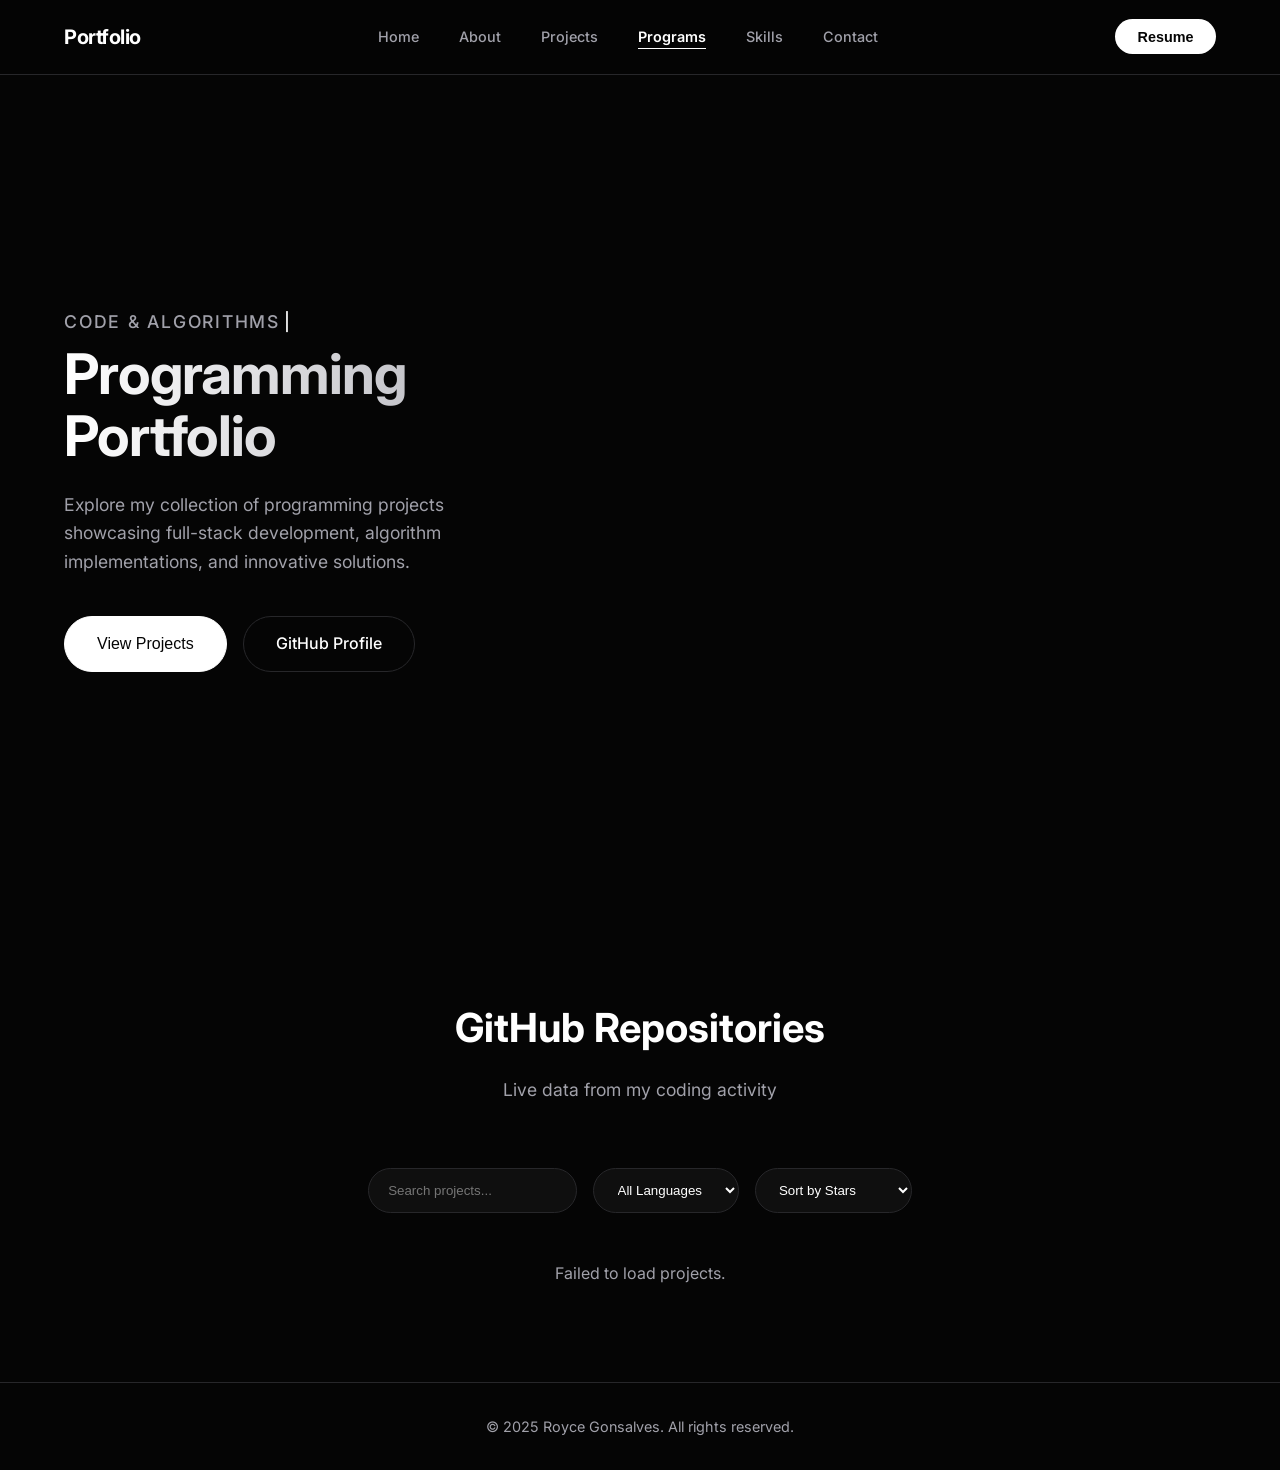
<file: programs.html>
<!DOCTYPE html>
<html lang="en">
<head>
    <meta charset="UTF-8">
    <meta name="viewport" content="width=device-width, initial-scale=1.0">
    <title>Programming Portfolio - Royce Gonsalves</title>
    <link rel="canonical" href="https://roycenoel.space/programs.html">
    <link rel="icon" type="image/png" href="portfolioIcon.png">
    <link rel="stylesheet" href="style.css">
    
    <style>
        /* Page specific styles for controls */
        .projects-controls select, .projects-controls input {
            background: var(--bg-card);
            color: var(--text-white);
            border: 1px solid var(--border-color);
            padding: 0.8rem 1.2rem;
            border-radius: var(--radius-pill);
        }
        
        .projects-controls select:focus, .projects-controls input:focus {
            outline: none;
            border-color: var(--text-white);
        }

        /* Modal specific for this page */
        .modal {
            display: none;
            position: fixed;
            top: 0; left: 0; width: 100%; height: 100%;
            background: rgba(0,0,0,0.8);
            backdrop-filter: blur(5px);
            z-index: 2000;
            align-items: center;
            justify-content: center;
        }
        
        .modal-content {
            background: var(--bg-card);
            border: 1px solid var(--border-color);
            border-radius: var(--radius-lg);
            padding: 2rem;
            max-width: 600px;
            width: 90%;
            color: var(--text-white);
        }
    </style>
</head>

<body>
    <nav class="navbar" id="navbar">
        <div class="nav-container">
            <div class="nav-logo">
                <span class="logo-text">Portfolio</span>
            </div>
            <ul class="nav-menu">
                <li class="nav-item"><a href="index.html#home" class="nav-link">Home</a></li>
                <li class="nav-item"><a href="index.html#about" class="nav-link">About</a></li>
                <li class="nav-item"><a href="index.html#projects" class="nav-link">Projects</a></li>
                <li class="nav-item"><a href="programs.html" class="nav-link active" style="color: var(--text-white);">Programs</a></li>
                <li class="nav-item"><a href="index.html#skills" class="nav-link">Skills</a></li>
                <li class="nav-item"><a href="index.html#contact" class="nav-link">Contact</a></li>
            </ul>
            <div class="nav-cta">
                <button class="btn-resume" onclick="window.open('https://drive.google.com/file/d/1pVW5ryvmPn5h9yOMW7DgkHSV0Aw_SXBy/view?usp=sharing', '_blank')">Resume</button>
            </div>
        </div>
    </nav>

    <section class="hero">
        <div class="hero-container">
            <div class="hero-content">
                <span class="hero-tagline">Code & Algorithms</span>
                <h1 class="hero-title">Programming<br>Portfolio</h1>
                <p class="hero-description">Explore my collection of programming projects showcasing full-stack development, algorithm implementations, and innovative solutions.</p>
                <div class="hero-buttons">
                    <button class="btn-primary" onclick="document.getElementById('projects').scrollIntoView({behavior: 'smooth'})">View Projects</button>
                    <a href="https://github.com/roycenoel" target="_blank" class="btn-secondary">GitHub Profile</a>
                </div>
            </div>
        </div>
    </section>

    <section id="projects" class="projects">
        <div class="container">
            <div class="section-header">
                <h2 class="section-title">GitHub Repositories</h2>
                <p class="section-subtitle">Live data from my coding activity</p>
            </div>

            <div class="projects-controls" style="display: flex; gap: 1rem; justify-content: center; margin-bottom: 3rem; flex-wrap: wrap;">
                <input type="text" id="project-search" placeholder="Search projects...">
                <select id="language-filter"><option value="">All Languages</option></select>
                <select id="sort-select">
                    <option value="stars">Sort by Stars</option>
                    <option value="updated">Sort by Updated</option>
                    <option value="name">Sort by Name</option>
                </select>
            </div>

            <div id="loading-state" style="text-align: center; color: var(--text-gray);">Loading projects...</div>
            <div id="projects-grid" class="projects-grid"></div>
        </div>
    </section>

    <footer class="footer">
        <div class="container">
            <p>&copy; 2025 Royce Gonsalves. All rights reserved.</p>
        </div>
    </footer>

    <div id="project-modal" class="modal">
        <div class="modal-content">
            <div style="display: flex; justify-content: space-between; margin-bottom: 1.5rem;">
                <h2 id="modal-title" style="font-size: 1.5rem;">Title</h2>
                <button onclick="document.getElementById('project-modal').style.display='none'" style="background:none; border:none; color:white; cursor:pointer; font-size: 1.5rem;">&times;</button>
            </div>
            <p id="modal-description" style="color: var(--text-gray); margin-bottom: 1.5rem;"></p>
            <div style="display: grid; grid-template-columns: 1fr 1fr; gap: 1rem; margin-bottom: 1.5rem;">
                <div style="background: rgba(255,255,255,0.05); padding: 10px; border-radius: 8px; text-align: center;">
                    <small style="color: var(--text-gray);">Language</small><br>
                    <strong id="modal-language">JS</strong>
                </div>
                <div style="background: rgba(255,255,255,0.05); padding: 10px; border-radius: 8px; text-align: center;">
                    <small style="color: var(--text-gray);">Stars</small><br>
                    <strong id="modal-stars">0</strong>
                </div>
            </div>
            <div style="text-align: right;">
                <a id="modal-github-link" href="#" target="_blank" class="btn-primary">View on GitHub</a>
            </div>
        </div>
    </div>

    <script>
        // GitHub API Logic
        const USERNAME = 'roycenoel';
        let allRepos = [];

        async function init() {
            try {
                const res = await fetch(`https://api.github.com/users/${USERNAME}/repos?sort=updated&per_page=100`);
                allRepos = await res.json();
                renderProjects(allRepos);
                populateLanguages(allRepos);
                document.getElementById('loading-state').style.display = 'none';
            } catch (e) {
                document.getElementById('loading-state').innerText = 'Failed to load projects.';
            }
        }

        function createCard(repo) {
            const card = document.createElement('div');
            // Matching the CSS class from style.css
            card.className = 'project-card'; 
            // Manual overrides to ensure dynamic content fits the theme
            card.style.cssText = `
                background: var(--bg-card); 
                border: 1px solid var(--border-color); 
                padding: 2rem; 
                display: flex; 
                flex-direction: column; 
                border-radius: var(--radius-lg);
                cursor: pointer;
                transition: transform 0.2s;
            `;
            
            card.innerHTML = `
                <h3 style="color: var(--text-white); font-size: 1.25rem; margin-bottom: 0.5rem;">${repo.name}</h3>
                <p style="color: var(--text-gray); font-size: 0.9rem; flex: 1; margin-bottom: 1.5rem;">${repo.description || 'No description available.'}</p>
                <div style="display: flex; justify-content: space-between; align-items: center; font-size: 0.85rem; color: var(--text-gray);">
                    <span style="background: rgba(255,255,255,0.1); padding: 4px 8px; border-radius: 4px;">${repo.language || 'Code'}</span>
                    <span>★ ${repo.stargazers_count}</span>
                </div>
            `;
            
            card.addEventListener('click', () => openModal(repo));
            return card;
        }

        function renderProjects(repos) {
            const grid = document.getElementById('projects-grid');
            grid.innerHTML = '';
            repos.forEach(repo => grid.appendChild(createCard(repo)));
        }

        function openModal(repo) {
            document.getElementById('modal-title').innerText = repo.name;
            document.getElementById('modal-description').innerText = repo.description || 'No description.';
            document.getElementById('modal-language').innerText = repo.language || 'N/A';
            document.getElementById('modal-stars').innerText = repo.stargazers_count;
            document.getElementById('modal-github-link').href = repo.html_url;
            document.getElementById('project-modal').style.display = 'flex';
        }

        // Filter Logic
        function filterProjects() {
            const search = document.getElementById('project-search').value.toLowerCase();
            const lang = document.getElementById('language-filter').value;
            const sort = document.getElementById('sort-select').value;

            let filtered = allRepos.filter(r => 
                (r.name.toLowerCase().includes(search)) && 
                (lang === '' || r.language === lang)
            );

            if(sort === 'stars') filtered.sort((a,b) => b.stargazers_count - a.stargazers_count);
            if(sort === 'updated') filtered.sort((a,b) => new Date(b.updated_at) - new Date(a.updated_at));
            if(sort === 'name') filtered.sort((a,b) => a.name.localeCompare(b.name));

            renderProjects(filtered);
        }

        function populateLanguages(repos) {
            const langs = [...new Set(repos.map(r => r.language).filter(l => l))];
            const select = document.getElementById('language-filter');
            langs.forEach(l => {
                const opt = document.createElement('option');
                opt.value = l;
                opt.innerText = l;
                select.appendChild(opt);
            });
        }

        document.getElementById('project-search').addEventListener('input', filterProjects);
        document.getElementById('language-filter').addEventListener('change', filterProjects);
        document.getElementById('sort-select').addEventListener('change', filterProjects);

        window.onclick = function(event) {
            const modal = document.getElementById('project-modal');
            if (event.target == modal) modal.style.display = "none";
        }

        init();
    </script>
</body>
</html>
</file>
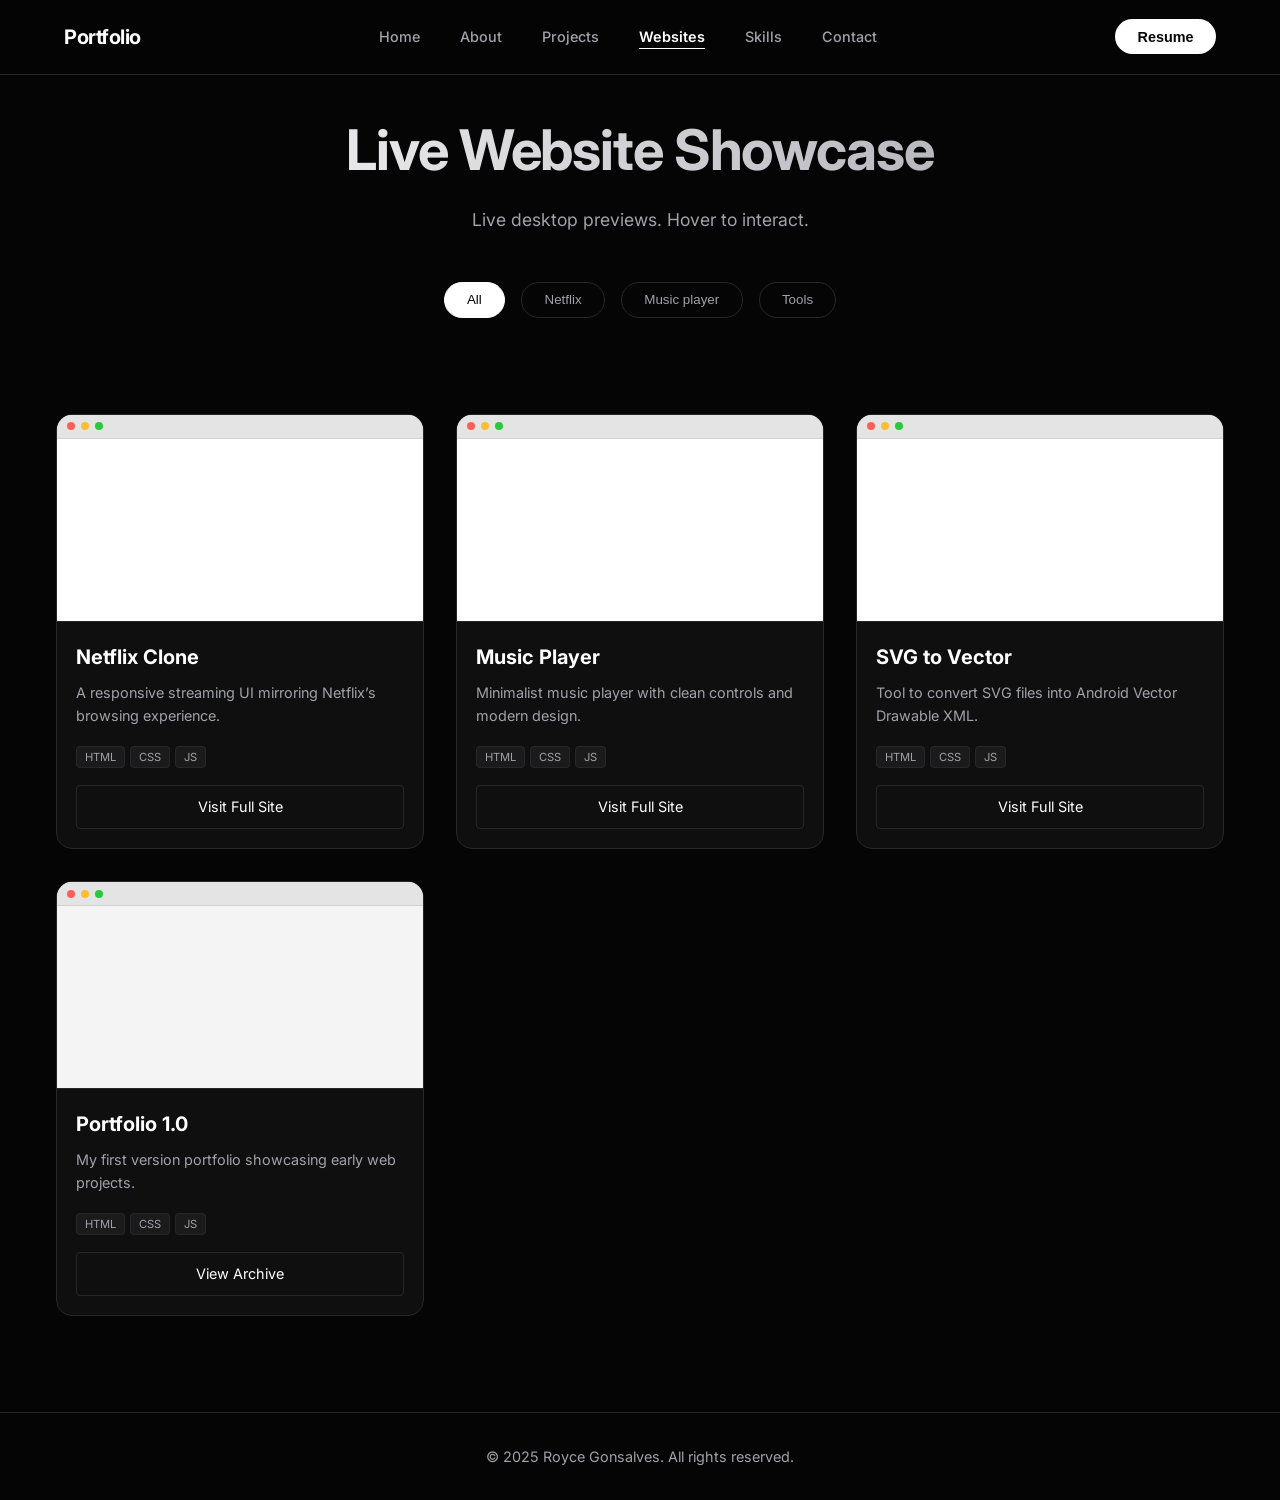
<file: web.html>
<!doctype html>
<html lang="en">

<head>
  <meta charset="utf-8">
  <title>Website Showcase - Royce Gonsalves</title>
  <meta name="viewport" content="width=device-width, initial-scale=1">
  <link rel="canonical" href="https://roycenoel.space/web.html">
  <meta name="description" content="A curated website showcase by Royce Gonsalves.">
  <link rel="icon" type="image/png" href="portfolioIcon.png">

  <link rel="stylesheet" href="style.css">

  <style>
    /* Page-Specific Adjustments for Web Showcase */
    
    .showcase-hero {
      padding-top: 120px;
      padding-bottom: 3rem;
      text-align: center;
    }

    /* Container for 3-column width */
    .container {
        max-width: 1400px; /* Wide container to fit 3 desktops */
        width: 95%;
        margin: 0 auto;
    }

    /* 3-Column Grid Layout */
    .projects-grid {
        display: grid;
        /* Force 3 columns. Use 'auto-fit' for responsiveness if preferred */
        grid-template-columns: repeat(3, 1fr); 
        gap: 2rem;
    }

    /* Responsive: Stack on tablets/mobiles */
    @media (max-width: 1024px) {
        .projects-grid {
            grid-template-columns: repeat(2, 1fr);
        }
    }
    @media (max-width: 768px) {
        .projects-grid {
            grid-template-columns: 1fr;
        }
    }

    /* Project Card */
    .project-card {
        display: flex;
        flex-direction: column;
        border: 1px solid var(--border-color);
        background: var(--bg-card);
        border-radius: var(--radius-lg);
        overflow: hidden;
        transition: transform 0.2s ease, box-shadow 0.2s ease;
    }

    .project-card:hover {
        transform: translateY(-5px);
        box-shadow: 0 10px 30px rgba(0,0,0,0.3);
    }

    /* LIVE PREVIEW SCALER 
       This creates the "Actual Display Size" (Desktop View) 
       by rendering a huge iframe and shrinking it down.
    */
    .project-preview {
        width: 100%;
        position: relative;
        background: #fff;
        border-bottom: 1px solid var(--border-color);
        overflow: hidden;
        
        /* ASPECT RATIO 
           56.25% = 16:9 (Standard 1920x1080 Desktop)
           * Change to 177.7% for 9:16 (Mobile 1080x1920) 
        */
        padding-top: 56.25%; 
    }

    /* Browser Header (Floating on top of iframe) */
    .browser-bar {
        position: absolute;
        top: 0;
        left: 0;
        right: 0;
        z-index: 10;
        background: #e4e4e4;
        height: 24px;
        display: flex;
        align-items: center;
        padding-left: 10px;
        gap: 6px;
        border-bottom: 1px solid #d1d1d1;
    }

    @media (prefers-color-scheme: dark) {
        .browser-bar { background: #2a2a2a; border-color: #333; }
    }

    .browser-dot { width: 8px; height: 8px; border-radius: 50%; }
    .dot-red { background: #ff5f56; }
    .dot-yellow { background: #ffbd2e; }
    .dot-green { background: #27c93f; }

    /* THE SCALING TRICK 
       We make the iframe 200% width/height and scale it by 0.5.
       This effectively shows a ~900px-1200px viewport inside a small card.
    */
    .iframe-wrapper {
        position: absolute;
        top: 24px; /* Push down by header height */
        left: 0;
        width: 200%; /* Double width */
        height: 200%; /* Double height */
        transform: scale(0.5); /* Shrink back to fit */
        transform-origin: 0 0; /* Pin to top-left */
    }

    .iframe-wrapper iframe {
        width: 100%;
        height: 100%;
        border: none;
        display: block;
    }

    .project-content {
        padding: 1.2rem;
        flex-grow: 1;
        display: flex;
        flex-direction: column;
    }

    .project-title { font-size: 1.25rem; margin-bottom: 0.5rem; color: var(--text-white); }
    .project-description { font-size: 0.9rem; color: var(--text-gray); margin-bottom: 1rem; flex-grow: 1; }
    
    .chip {
      font-size: 0.7rem;
      padding: 3px 8px;
      border-radius: 4px;
      background: rgba(255, 255, 255, 0.05);
      color: var(--text-gray);
      border: 1px solid var(--border-color);
      margin-right: 5px;
    }
    
    .btn-visit {
        display: block;
        width: 100%;
        padding: 0.6rem;
        background: transparent;
        border: 1px solid var(--border-color);
        color: var(--text-white);
        text-align: center;
        text-decoration: none;
        border-radius: 4px;
        font-size: 0.9rem;
        transition: all 0.2s;
        margin-top: 1rem;
    }
    .btn-visit:hover {
        background: var(--text-white);
        color: #000;
    }

  </style>
</head>

<body>

  <nav class="navbar" id="navbar">
    <div class="nav-container">
      <div class="nav-logo">
        <span class="logo-text">Portfolio</span>
      </div>
      <ul class="nav-menu">
        <li class="nav-item"><a href="index.html#home" class="nav-link">Home</a></li>
        <li class="nav-item"><a href="index.html#about" class="nav-link">About</a></li>
        <li class="nav-item"><a href="index.html#projects" class="nav-link">Projects</a></li>
        <li class="nav-item"><a href="web.html" class="nav-link active" style="color: var(--text-white);">Websites</a></li>
        <li class="nav-item"><a href="index.html#skills" class="nav-link">Skills</a></li>
        <li class="nav-item"><a href="index.html#contact" class="nav-link">Contact</a></li>
      </ul>
      <div class="nav-cta">
        <button class="btn-resume" onclick="window.open('https://drive.google.com/file/d/1pVW5ryvmPn5h9yOMW7DgkHSV0Aw_SXBy/view?usp=sharing', '_blank')">Resume</button>
      </div>
    </div>
  </nav>

  <header class="showcase-hero">
    <div class="container">
      <h1 class="hero-title">Live Website Showcase</h1>
      <p class="hero-description" style="margin: 0 auto;">Live desktop previews. Hover to interact.</p>
    </div>
  </header>

  <section class="container" style="padding-bottom: 2rem;">
    <div class="project-categories">
      <button class="category-btn active" data-category="all">All</button>
      <button class="category-btn" data-category="netflix">Netflix</button>
      <button class="category-btn" data-category="music-player">Music player</button>
      <button class="category-btn" data-category="tools">Tools</button>
    </div>
  </section>

  <main class="container" style="padding-bottom: 6rem;">
    <div class="projects-grid">
      
      <article class="project-card" data-category="netflix">
        <div class="project-preview">
            <div class="browser-bar">
                <div class="browser-dot dot-red"></div>
                <div class="browser-dot dot-yellow"></div>
                <div class="browser-dot dot-green"></div>
            </div>
            <div class="iframe-wrapper">
                <iframe src="https://roycenoel.github.io/Netflix/" loading="lazy" title="Netflix Clone Preview"></iframe>
            </div>
        </div>
        <div class="project-content">
          <h3 class="project-title">Netflix Clone</h3>
          <p class="project-description">A responsive streaming UI mirroring Netflix’s browsing experience.</p>
          <div class="project-meta">
            <span class="chip">HTML</span><span class="chip">CSS</span><span class="chip">JS</span>
          </div>
          <a href="https://roycenoel.github.io/Netflix/" target="_blank" class="btn-visit">Visit Full Site</a>
        </div>
      </article>

      <article class="project-card" data-category="music-player">
        <div class="project-preview">
            <div class="browser-bar">
                <div class="browser-dot dot-red"></div>
                <div class="browser-dot dot-yellow"></div>
                <div class="browser-dot dot-green"></div>
            </div>
            <div class="iframe-wrapper">
                <iframe src="https://roycenoel.github.io/Music-Player/" loading="lazy" title="Music Player Preview"></iframe>
            </div>
        </div>
        <div class="project-content">
          <h3 class="project-title">Music Player</h3>
          <p class="project-description">Minimalist music player with clean controls and modern design.</p>
          <div class="project-meta">
            <span class="chip">HTML</span><span class="chip">CSS</span><span class="chip">JS</span>
          </div>
          <a href="https://roycenoel.github.io/Music-Player/" target="_blank" class="btn-visit">Visit Full Site</a>
        </div>
      </article>

      <article class="project-card" data-category="tools">
        <div class="project-preview">
            <div class="browser-bar">
                <div class="browser-dot dot-red"></div>
                <div class="browser-dot dot-yellow"></div>
                <div class="browser-dot dot-green"></div>
            </div>
            <div class="iframe-wrapper">
                <iframe src="https://roycenoel.github.io/Svg2VectorConverter/" loading="lazy" title="SVG Converter Preview"></iframe>
            </div>
        </div>
        <div class="project-content">
          <h3 class="project-title">SVG to Vector</h3>
          <p class="project-description">Tool to convert SVG files into Android Vector Drawable XML.</p>
          <div class="project-meta">
            <span class="chip">HTML</span><span class="chip">CSS</span><span class="chip">JS</span>
          </div>
          <a href="https://roycenoel.github.io/Svg2VectorConverter/" target="_blank" class="btn-visit">Visit Full Site</a>
        </div>
      </article>

      <article class="project-card" data-category="personal-portfolio">
        <div class="project-preview">
            <div class="browser-bar">
                <div class="browser-dot dot-red"></div>
                <div class="browser-dot dot-yellow"></div>
                <div class="browser-dot dot-green"></div>
            </div>
            <div class="iframe-wrapper">
                <iframe src="about:blank" style="background: #f4f4f4;" loading="lazy" title="Portfolio V1"></iframe>
            </div>
        </div>
        <div class="project-content">
          <h3 class="project-title">Portfolio 1.0</h3>
          <p class="project-description">My first version portfolio showcasing early web projects.</p>
          <div class="project-meta">
            <span class="chip">HTML</span><span class="chip">CSS</span><span class="chip">JS</span>
          </div>
          <a href="#" class="btn-visit">View Archive</a>
        </div>
      </article>

    </div>
  </main>

  <footer class="footer">
    <div class="container">
      <div class="footer-content">
        <p>© 2025 Royce Gonsalves. All rights reserved.</p>
      </div>
    </div>
  </footer>

  <script>
    // Filtering Logic
    const filters = document.querySelectorAll('.category-btn');
    const cards = document.querySelectorAll('.project-card');

    filters.forEach(btn => {
        btn.addEventListener('click', () => {
            filters.forEach(b => b.classList.remove('active'));
            btn.classList.add('active');
            const cat = btn.dataset.category;
            
            cards.forEach(card => {
                if (cat === 'all' || card.dataset.category === cat) {
                    card.style.display = 'flex';
                } else {
                    card.style.display = 'none';
                }
            });
        });
    });
  </script>
</body>
</html>
</file>
<file: style.css>
/* Modern Dark Portfolio - Spreadlink Style */
@import url('https://fonts.googleapis.com/css2?family=Inter:wght@300;400;500;600;700&display=swap');

:root {
  /* Dark Theme Palette */
  --bg-dark: #050505;
  --bg-card: #0F0F0F;
  --bg-card-hover: #161616;
  
  --text-white: #FFFFFF;
  --text-gray: #A1A1AA;
  --text-dark: #000000;
  
  --border-color: #27272A;
  --accent-color: #FFFFFF; /* Minimalist white accent */
  --accent-glow: rgba(255, 255, 255, 0.15);

  /* Spacing */
  --space-4: 1rem;
  --space-6: 1.5rem;
  --space-8: 2rem;
  --space-16: 4rem;
  --space-24: 6rem;

  /* Radius */
  --radius-lg: 16px;
  --radius-pill: 100px;

  /* Fonts */
  --font-family: 'Inter', system-ui, -apple-system, sans-serif;
}

/* Base Styles */
* {
  margin: 0;
  padding: 0;
  box-sizing: border-box;
}

html {
  scroll-behavior: smooth;
}

body {
  font-family: var(--font-family);
  background-color: var(--bg-dark);
  color: var(--text-white);
  line-height: 1.6;
  -webkit-font-smoothing: antialiased;
  transition: opacity 0.5s ease-in-out; /* Smooth Page Load */
}

.container {
  max-width: 1200px;
  margin: 0 auto;
  padding: 0 var(--space-6);
}

/* Navigation */
.navbar {
  position: fixed;
  top: 0;
  left: 0;
  right: 0;
  z-index: 1000;
  background: rgba(5, 5, 5, 0.7);
  backdrop-filter: blur(20px);
  -webkit-backdrop-filter: blur(20px);
  border-bottom: 1px solid var(--border-color);
  transition: all 0.3s ease;
}

.nav-container {
  max-width: 1200px;
  margin: 0 auto;
  display: flex;
  align-items: center;
  justify-content: space-between;
  padding: 1.2rem var(--space-6);
}

.nav-logo .logo-text {
  font-size: 1.25rem;
  font-weight: 700;
  color: var(--text-white);
  letter-spacing: -0.5px;
}

.nav-menu {
  display: flex;
  list-style: none;
  gap: 2.5rem;
}

.nav-link {
  text-decoration: none;
  color: var(--text-gray);
  font-size: 0.9rem;
  font-weight: 500;
  transition: color 0.2s ease;
  position: relative;
}

.nav-link:hover {
  color: var(--text-white);
}

.nav-link.active {
    color: var(--text-white);
    font-weight: 600;
}

.nav-link.active::after {
    content: '';
    position: absolute;
    bottom: -4px;
    left: 0;
    width: 100%;
    height: 1px;
    background: var(--text-white);
}

.btn-resume {
  background: var(--text-white);
  color: var(--bg-dark);
  border: none;
  padding: 0.6rem 1.4rem;
  border-radius: var(--radius-pill);
  font-size: 0.9rem;
  font-weight: 600;
  cursor: pointer;
  transition: transform 0.2s ease;
}

.btn-resume:hover {
  transform: scale(1.05);
}

/* Hero Section */
.hero {
  min-height: 100vh;
  display: flex;
  align-items: center;
  position: relative;
  overflow: hidden;
  padding-top: 80px;
}

.hero-container {
  display: grid;
  grid-template-columns: 1fr 1fr;
  align-items: center;
  gap: var(--space-8);
  width: 100%;
  max-width: 1200px;
  margin: 0 auto;
  padding: 0 var(--space-6);
  z-index: 2;
}

.hero-title {
  font-size: 3.5rem;
  font-weight: 700;
  line-height: 1.1;
  letter-spacing: -0.02em;
  margin-bottom: 1.5rem;
  background: linear-gradient(to right, #fff, #a1a1aa);
  -webkit-background-clip: text;
  -webkit-text-fill-color: transparent;
}

.hero-tagline {
  display: block;
  font-size: 1.1rem;
  color: var(--text-gray);
  margin-bottom: 0.5rem;
  font-weight: 500;
  text-transform: uppercase;
  letter-spacing: 0.1em;
}

/* Typing Cursor Animation */
.hero-tagline::after {
  content: '|';
  display: inline-block;
  animation: blink 0.7s infinite;
  color: var(--accent-color);
  margin-left: 4px;
  vertical-align: baseline;
}

@keyframes blink {
  0%, 100% { opacity: 1; }
  50% { opacity: 0; }
}

.hero-description {
  font-size: 1.1rem;
  color: var(--text-gray);
  margin-bottom: 2.5rem;
  max-width: 480px;
  line-height: 1.6;
}

.hero-buttons {
  display: flex;
  gap: 1rem;
}

/* Button & Interaction Styles */
.btn-primary, .btn-secondary, .btn-submit, .btn-outline, .category-btn {
  position: relative;
  overflow: hidden;
  transition: all 0.2s ease;
  cursor: pointer;
}

.btn-primary {
  padding: 0.9rem 2rem;
  border-radius: var(--radius-pill);
  font-size: 1rem;
  font-weight: 500;
  background: var(--text-white);
  color: var(--bg-dark);
  border: 1px solid var(--text-white);
  text-decoration: none;
}

.btn-primary:hover {
  background: transparent;
  color: var(--text-white);
  box-shadow: 0 8px 25px rgba(255, 255, 255, 0.1);
}

.btn-secondary {
  padding: 0.9rem 2rem;
  border-radius: var(--radius-pill);
  font-size: 1rem;
  font-weight: 500;
  background: transparent;
  color: var(--text-white);
  border: 1px solid var(--border-color);
  text-decoration: none;
}

.btn-secondary:hover {
  border-color: var(--text-white);
  background: rgba(255, 255, 255, 0.05);
  box-shadow: 0 8px 25px rgba(255, 255, 255, 0.05);
}

/* Ripple Effect */
.ripple {
    position: absolute;
    border-radius: 50%;
    background-color: rgba(255, 255, 255, 0.6);
    transform: scale(0);
    animation: ripple-animation 0.6s linear;
    pointer-events: none;
}

@keyframes ripple-animation {
    to { transform: scale(4); opacity: 0; }
}

/* Spline Container */
.hero-visual {
  height: 500px;
  width: 100%;
  position: relative;
}

spline-viewer {
  width: 100%;
  height: 100%;
}

/* Section Headers */
.section-header {
  text-align: center;
  margin-bottom: 4rem;
}

.section-title {
  font-size: 2.5rem;
  font-weight: 700;
  margin-bottom: 1rem;
  color: var(--text-white);
}

.section-subtitle {
  color: var(--text-gray);
  font-size: 1.1rem;
}

/* Experience Cards */
.about {
  padding: var(--space-24) 0;
  background: linear-gradient(to bottom, var(--bg-dark), #0a0a0a);
}

.experience-grid {
  display: grid;
  grid-template-columns: repeat(auto-fit, minmax(320px, 1fr));
  gap: 2rem;
}

.experience-card {
  background: var(--bg-card);
  border: 1px solid var(--border-color);
  padding: 2rem;
  border-radius: var(--radius-lg);
  transition: all 0.3s ease;
}

.experience-card:hover {
  border-color: rgba(255, 255, 255, 0.2);
  background: var(--bg-card-hover);
  transform: translateY(-5px);
  box-shadow: 0 20px 40px rgba(0, 0, 0, 0.12);
}

.card-title {
  font-size: 1.25rem;
  font-weight: 600;
  margin-bottom: 0.5rem;
  color: var(--text-white);
}

.card-company {
  display: block;
  font-size: 0.9rem;
  color: var(--text-gray);
  margin-bottom: 1.5rem;
  text-transform: uppercase;
  letter-spacing: 0.05em;
}

.card-content p {
  color: #ccc;
  font-size: 0.95rem;
  margin-bottom: 1.5rem;
}

.category-tag {
  display: inline-block;
  padding: 0.4rem 0.8rem;
  background: rgba(255, 255, 255, 0.1);
  border-radius: 6px;
  font-size: 0.75rem;
  color: var(--text-white);
}

/* Projects */
.projects {
  padding: var(--space-24) 0;
}

.project-categories {
  display: flex;
  justify-content: center;
  flex-wrap: wrap;
  gap: 1rem;
  margin-bottom: 4rem;
}

.category-btn {
  background: transparent;
  border: 1px solid var(--border-color);
  color: var(--text-gray);
  padding: 0.6rem 1.4rem;
  border-radius: var(--radius-pill);
}

.category-btn:hover, .category-btn.active {
  background: var(--text-white);
  color: var(--bg-dark);
  border-color: var(--text-white);
}

.projects-grid {
  display: grid;
  grid-template-columns: repeat(auto-fit, minmax(350px, 1fr));
  gap: 2rem;
}

.project-card {
  background: var(--bg-card);
  border: 1px solid var(--border-color);
  border-radius: var(--radius-lg);
  overflow: hidden;
  display: flex;
  flex-direction: column;
  transition: all 0.3s ease;
}

.project-card:hover {
  border-color: rgba(255, 255, 255, 0.3);
  transform: translateY(-5px);
  box-shadow: 0 20px 40px rgba(0,0,0,0.5);
}

.project-image {
  height: 220px;
  background: #1a1a1a;
  overflow: hidden;
}

.project-image img {
  width: 100%;
  height: 100%;
  object-fit: cover;
  transition: transform 0.5s ease;
}

.project-card:hover .project-image img {
  transform: scale(1.05);
}

.project-content {
  padding: 2rem;
  flex: 1;
  display: flex;
  flex-direction: column;
}

.project-title {
  font-size: 1.5rem;
  color: var(--text-white);
  margin-bottom: 0.5rem;
}

.project-description {
  color: var(--text-gray);
  font-size: 0.95rem;
  margin-bottom: 1.5rem;
}

.project-features ul {
  list-style: none;
  margin-bottom: 1.5rem;
}

.project-features li {
  position: relative;
  padding-left: 1.5rem;
  margin-bottom: 0.5rem;
  font-size: 0.9rem;
  color: #ccc;
}

.project-features li::before {
  content: '›';
  position: absolute;
  left: 0;
  color: var(--text-white);
  font-size: 1.2rem;
  line-height: 1;
}

.btn-outline {
  display: inline-flex;
  justify-content: center;
  align-items: center;
  width: 100%;
  margin-top: auto;
  padding: 0.9rem;
  background: transparent;
  border: 1px solid var(--border-color);
  border-radius: var(--radius-pill);
  color: var(--text-white);
  text-decoration: none;
  font-weight: 500;
  transition: all 0.2s;
}

.btn-outline:hover {
  background: var(--text-white);
  color: var(--bg-dark);
  border-color: var(--text-white);
}

/* Skills */
.skills {
  padding: var(--space-24) 0;
  background: #080808;
}

.skills-grid {
  display: grid;
  grid-template-columns: repeat(auto-fill, minmax(130px, 1fr));
  gap: 1rem;
}

.skill-item {
  background: var(--bg-card);
  border: 1px solid var(--border-color);
  padding: 1.5rem;
  border-radius: 12px;
  text-align: center;
  transition: all 0.2s;
}

.skill-item:hover {
  background: var(--bg-card-hover);
  border-color: var(--text-gray);
  transform: translateY(-3px);
}

.skill-icon-img {
  width: 40px;
  height: 40px;
  object-fit: contain;
  margin-bottom: 0.8rem;
  filter: drop-shadow(0 0 5px rgba(255,255,255,0.1));
}

.skill-name {
  display: block;
  font-size: 0.85rem;
  color: var(--text-gray);
}

/* Contact */
.contact {
  padding: var(--space-24) 0;
}

.contact-grid {
  display: grid;
  grid-template-columns: 1fr 1.5fr;
  gap: 4rem;
}

.contact-icon {
  width: 50px;
  height: 50px;
  background: var(--bg-card);
  border: 1px solid var(--border-color);
  border-radius: 50%;
  display: flex;
  align-items: center;
  justify-content: center;
  font-size: 1.2rem;
}

.contact-details h4 {
  color: var(--text-gray);
  font-size: 0.9rem;
  margin-bottom: 0.2rem;
}

.contact-details a {
  color: var(--text-white);
  font-size: 1.1rem;
  text-decoration: none;
}

.social-link {
  display: flex;
  align-items: center;
  gap: 0.5rem;
  padding: 0.8rem 1.2rem;
  background: var(--bg-card);
  border: 1px solid var(--border-color);
  border-radius: var(--radius-pill);
  text-decoration: none;
  color: var(--text-white);
  transition: all 0.2s;
}

.social-link:hover {
  background: var(--text-white);
  color: var(--bg-dark);
}

.contact-form-container {
  background: var(--bg-card);
  padding: 2.5rem;
  border-radius: var(--radius-lg);
  border: 1px solid var(--border-color);
}

.form-group.focused .form-input {
    border-color: #fff;
    box-shadow: 0 0 0 1px rgba(255, 255, 255, 0.2);
}

.form-input {
  width: 100%;
  padding: 1rem;
  background: #000;
  border: 1px solid var(--border-color);
  border-radius: 8px;
  color: var(--text-white);
  font-family: inherit;
  transition: border-color 0.2s;
}

.form-input:focus {
  outline: none;
  border-color: var(--text-white);
}

.btn-submit {
  width: 100%;
  padding: 1rem;
  background: var(--text-white);
  color: var(--bg-dark);
  border: none;
  border-radius: var(--radius-pill);
  font-weight: 600;
  cursor: pointer;
  transition: opacity 0.2s;
}

.btn-submit:hover {
  opacity: 0.9;
}

/* Footer */
.footer {
  padding: 2rem 0;
  text-align: center;
  border-top: 1px solid var(--border-color);
  color: var(--text-gray);
  font-size: 0.9rem;
}

/* Spotlight Section */
.spotlight {
    padding: 4rem 0;
    background: linear-gradient(180deg, var(--bg-dark) 0%, var(--bg-card) 100%);
    border-bottom: 1px solid var(--border-color);
    overflow: hidden;
}

.spotlight-wrapper {
    display: grid;
    grid-template-columns: 1fr 1fr;
    gap: 4rem;
    align-items: center;
    background: rgba(255, 255, 255, 0.03);
    border: 1px solid var(--border-color);
    border-radius: var(--radius-lg);
    padding: 2rem;
    backdrop-filter: blur(10px);
}

.spotlight-visual {
    position: relative;
    height: 300px;
    border-radius: var(--radius-lg);
    overflow: hidden;
    box-shadow: 0 20px 40px rgba(0,0,0,0.3);
}

.spotlight-visual img {
    width: 100%;
    height: 100%;
    object-fit: cover;
    transition: transform 4s ease;
}

.spotlight-visual img.zoom-active {
    transform: scale(1.1);
}

.spotlight-info {
    display: flex;
    flex-direction: column;
    justify-content: center;
}

.spotlight-tag {
    color: var(--text-white);
    font-size: 0.85rem;
    text-transform: uppercase;
    letter-spacing: 2px;
    margin-bottom: 1rem;
    font-weight: 600;
}

.spotlight-info h2 {
    font-size: 2.5rem;
    color: var(--text-white);
    margin-bottom: 1rem;
    line-height: 1.1;
}

.spotlight-info p {
    color: var(--text-gray);
    margin-bottom: 1.5rem;
    min-height: 3rem;
}

.spotlight-meta {
    margin-bottom: 2rem;
}

#spotlight-tech {
    background: rgba(255, 255, 255, 0.1);
    padding: 5px 12px;
    border-radius: 100px;
    font-size: 0.8rem;
    color: var(--text-white);
}

.reveal-text {
    animation: fadeIn 0.5s ease-out forwards;
}

@keyframes fadeIn {
    from { opacity: 0; transform: translateY(10px); }
    to { opacity: 1; transform: translateY(0); }
}

/* Progress Bar */
.progress-bar {
    width: 100%;
    height: 4px;
    background: rgba(255,255,255,0.1);
    border-radius: 2px;
    margin-top: 1.5rem;
    overflow: hidden;
}

.progress-fill {
    height: 100%;
    background: var(--text-white);
    width: 0%;
    animation: progress 4s linear infinite;
}

@keyframes progress {
    from { width: 0%; }
    to { width: 100%; }
}

/* Accessibility */
.keyboard-nav *:focus {
    outline: 2px solid #fff;
    outline-offset: 2px;
    border-radius: 4px;
}

/* Responsive */
@media (max-width: 768px) {
  .hero-container {
    grid-template-columns: 1fr;
    text-align: center;
  }
  
  .hero-visual {
    height: 300px;
    order: -1;
  }

  .hero-buttons {
    justify-content: center;
  }
  
  .nav-menu {
    display: none;
  }

  .contact-grid {
    grid-template-columns: 1fr;
  }

  .hero-title {
    font-size: 2.5rem;
  }

  .spotlight-wrapper {
      grid-template-columns: 1fr;
      gap: 2rem;
      text-align: center;
  }
  
  .spotlight-info { align-items: center; }
}
</file>
